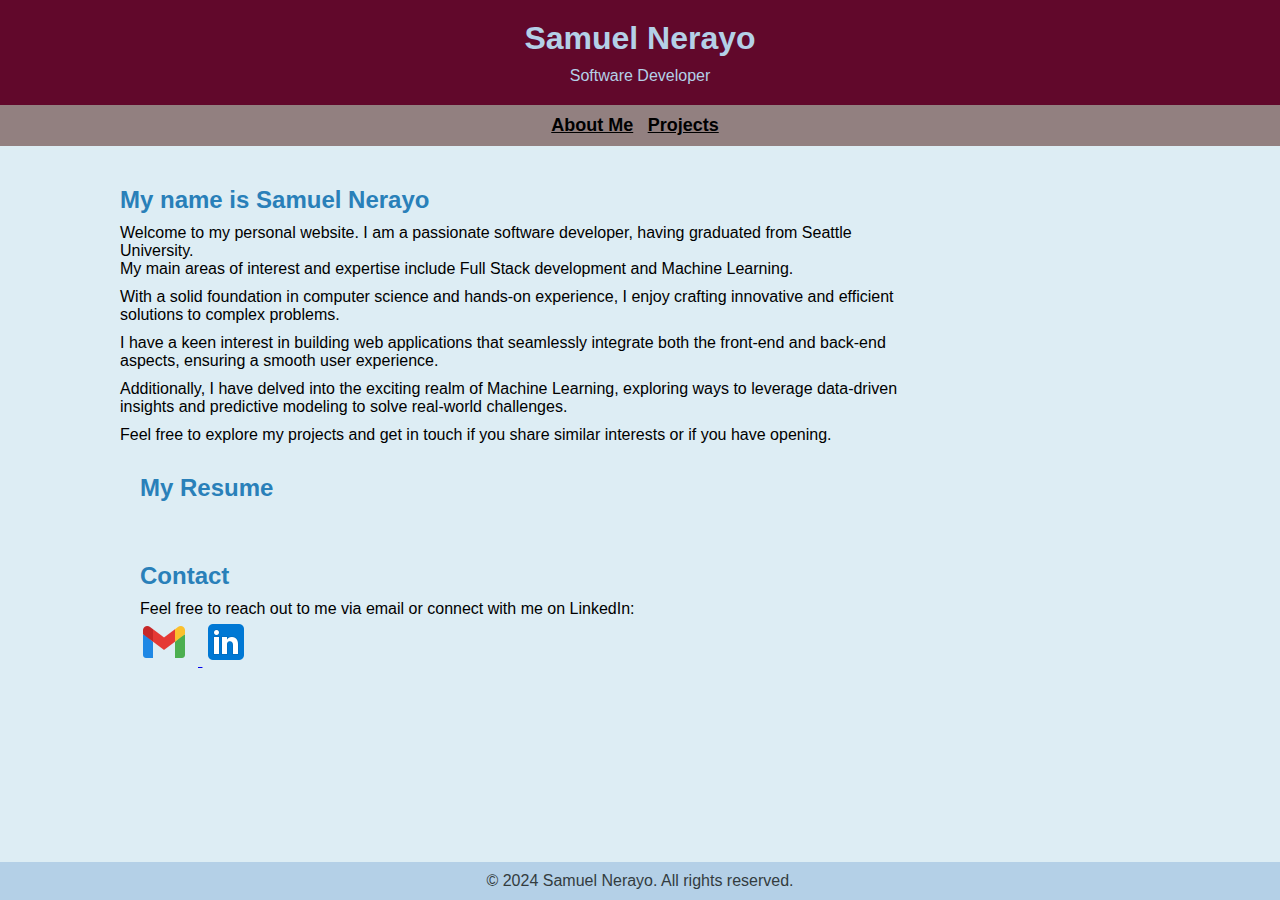
<file: index.html>
<!DOCTYPE html>
<html lang="en">
<head>
    <meta charset="UTF-8">
    <meta name="viewport" content="width=device-width, initial-scale=1.0">
    <link rel="stylesheet" href="styles.css">
    <title>Your Name - Personal Website</title>


</head>
<body>
    <header>
        <h1>Samuel Nerayo</h1>
        <p>Software Developer</p>
    </header>

    <nav>
        <ul>
            <li><a href="aboutme.html">About Me</a></li>
            <li><a href="https://github.com/samnerayo0620">Projects</a></li>

        </ul>
    </nav>

    <section id="about">
        <h2 style="margin-bottom: 10px;">My name is Samuel Nerayo </h2>
        <p>Welcome to my personal website. I am a passionate software developer, having graduated from Seattle University.</p>
        <p style="margin-bottom: 10px;">My main areas of interest and expertise include Full Stack development and Machine Learning.</p>
        <p style="margin-bottom: 10px;">With a solid foundation in computer science and hands-on experience, I enjoy crafting innovative and efficient solutions to complex problems.</p>
        <p style="margin-bottom: 10px;">I have a keen interest in building web applications that seamlessly integrate both the front-end and back-end aspects, ensuring a smooth user experience.</p>
        <p style="margin-bottom: 10px;">Additionally, I have delved into the exciting realm of Machine Learning, exploring ways to leverage data-driven insights and predictive modeling to solve real-world challenges.</p>
        <p style="margin-bottom: 10px;">Feel free to explore my projects and get in touch if you share similar interests or if you have opening. </p>
    
        <section id="resume">
            <h2><a href="SN-Resume_.pdf" download="Samuel_Nerayo_Resume.pdf">My Resume</a></h2>
            
        </section>

        <section id="contact">
            <h2 style="margin-bottom: 10px;">Contact</h2>
            <p>Feel free to reach out to me via email or connect with me on LinkedIn:</p>
            <a href="mailto:samuelnerayo@example.com">
                <img src="email.png" alt="Email icon" style="margin-right: 10px;">
            </a>
            <a href="https://www.linkedin.com/in/samuel-nerayo/" target="_blank">
                <img src="linkedin.png" alt="LinkedIn icon">
            </a>
        </section>
        
    
    <footer>
        <p>&copy; 2024 Samuel Nerayo. All rights reserved.</p>
    </footer>
</body>
</html>
</file>
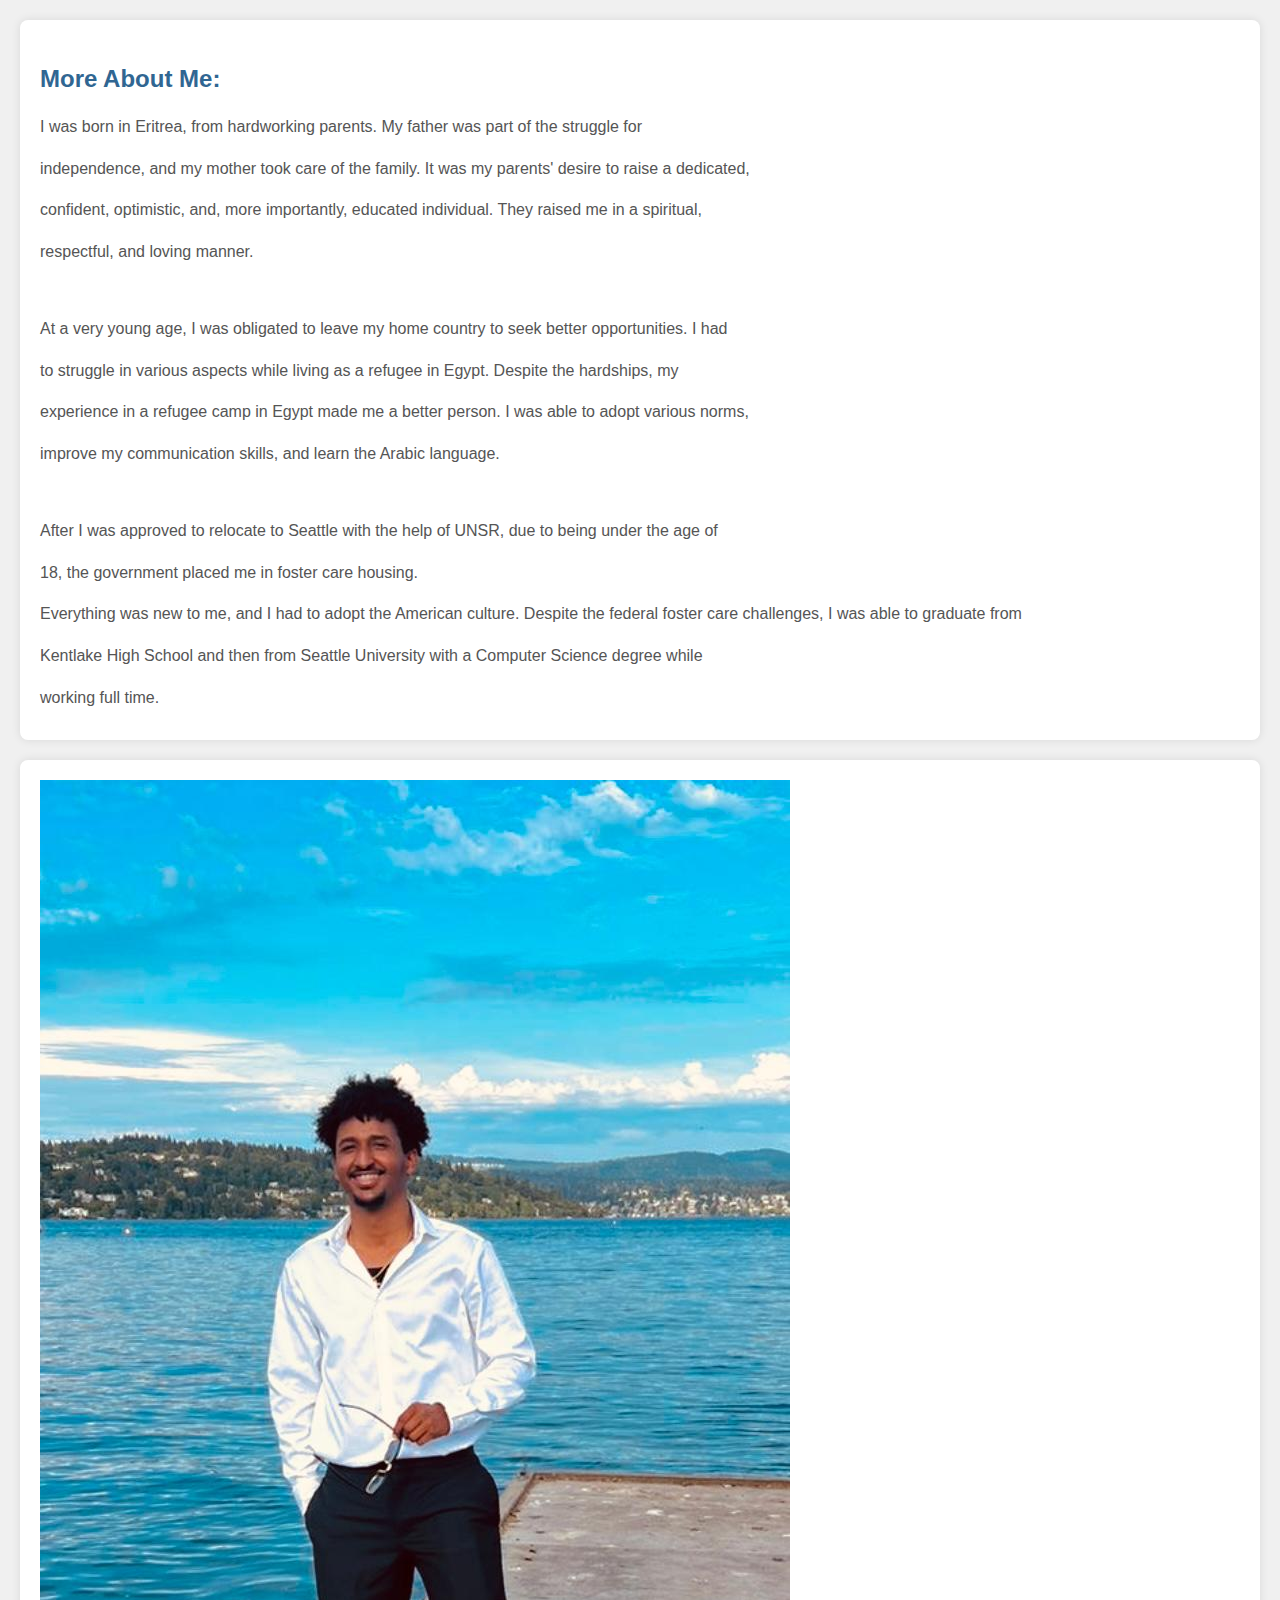
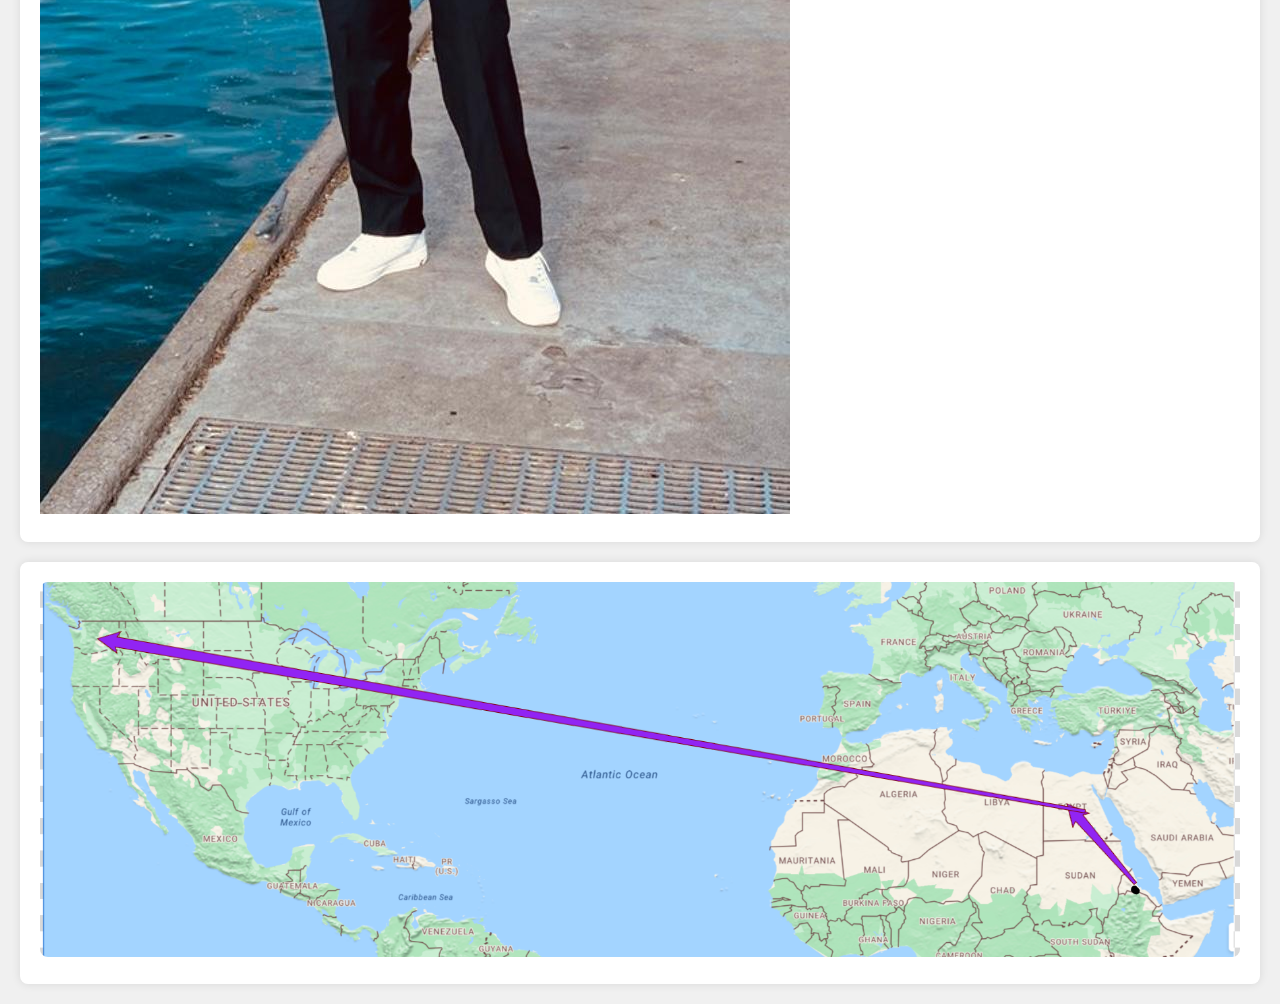
<file: aboutme.html>
<!DOCTYPE html>
<html lang="en">

<head>
    <meta charset="UTF-8">
    <meta name="viewport" content="width=device-width, initial-scale=1.0">
    <title>Personal Story</title>
    <style>
        body {
            font-family: Arial, sans-serif;
            line-height: 1.6;
            margin: 0;
            padding: 0;
            background-color: #f0f0f0;
        }

        section {
            margin: 20px;
            padding: 20px;
            background-color: #fff;
            border-radius: 8px;
            box-shadow: 0 0 10px rgba(0, 0, 0, 0.1);
        }

        h2 {
            margin-bottom: 10px;
            color: #306692;
        }

        p {
            margin-bottom: 10px;
            color: #555;
        }

        
        #image-container {
            
            max-width: 100%;
            margin-left: 20px;
        }

        #side-image {
            max-width: 100%;
            height: auto;
            border-radius: 8px;
        }


    </style>
</head>

<body>

    <section id="about">
        <h2 style="margin-bottom: 0px;">More About Me:</h2>
        <p style="margin-bottom: 0px;">I was born in Eritrea, from hardworking parents. My father was part of the struggle for </p>
        <p style="margin-bottom: 0px;">independence, and my mother took care of the family. It was my parents' desire to raise a dedicated,</p>
        <p style="margin-bottom: 10px;">confident, optimistic, and, more importantly, educated individual. They raised me in a spiritual, </p>
        <p style="margin-bottom: 10px;">respectful, and loving manner.</p>
       
        <br> 

        
        <p style="margin-bottom: 10px;">At a very young age, I was obligated to leave my home country to seek better opportunities. I had</p>
        <p>  to struggle in various aspects while living as a refugee in Egypt. Despite the hardships, my </p>
        <p style="margin-bottom: 10px;">experience in a refugee camp in Egypt made me a better person. I was able to adopt various norms,  </p>
        <p>improve my communication skills, and learn the Arabic language.</p>
        
        <br>

        <p style="margin-bottom: 10px;">After I was approved to relocate to Seattle with the help of UNSR, due to being under the age of</p>
        <p>18, the government placed me in foster care housing.</p>
        <p style="margin-bottom: 10px;">Everything was new to me, and I had to adopt the American culture. Despite the federal foster care challenges, I was able to graduate from </p>
        <p> Kentlake High School and then from Seattle University with a Computer Science degree while </p>
        <p> working full time.</p>
    
    </section>

    <section id="image" id="image-container">
        <img id="background" src="background1.jpeg" alt="Personal Journey Image">
    </section>

    <section id="image" id="image-container">
        <img id="side-image" src="journy.jpeg" alt="Personal Journey Image">
    </section>
   
</body>

</html>
</file>
<file: styles.css>
/* Reset some default margin and padding */
body, h1, h2, p, ul {
    margin: 0;
    padding: 0;
}

/* Apply a background color and image to the body */
body {
    background-color:#DDEDF4;
    font-family: 'Arial', sans-serif;
    
    background-repeat: no-repeat;
    background-size: 30%;
    background-position: right;
    background-attachment: fixed;
}

/* Header Styles */
header {
    text-align: center;
    padding: 20px;
    background-color: #61082B;
    color: #B4D0E7;
    
    background-size: cover; /* Ensure the background image covers the entire header */
    background-position: center; /* Center the background image */
    position: relative; /* Position relative for z-index */
}

h1 {
    margin-bottom: 10px;
    position: relative;
    z-index: 1; /* Set z-index to position text above the background image */
}

/* Navigation Styles */
nav {
    text-align: center;
    background-color: #928080;
    padding: 10px;
}

nav ul {
    list-style: none;
}

nav ul li {
    display: inline-block;
    margin-right: 10px;
}

nav a {
    text-decoration: underline;
    color: #000000;
    font-weight: bold;
    font-size: 18px;
}

/* Section Styles */
section {
    max-width: 800px;
    margin: 0 auto;
    padding: 40px 20px;
}

section#about {
    margin-left: 100px;
}

#about h2 {
    color: #2980b9;
    max-width: 800px;
}

#contact h2 {
    color: #2980b9;
}

/* Footer Styles */
footer {
    background-color: #B4D0E7;
    color: #333c3f;
    text-align: center;
    padding: 10px;
    position: fixed;
    bottom: 0;
    left: 0;
    right: 0;
}

/* Resume Section Styles */
#resume {
    max-width: 800px;
    margin: 0 auto;
    padding: 20px;
}

#resume h2 {
    color: #2980b9;
}

#resume a {
    color: #2980b9;
    text-decoration: none;
    font-weight: bold;
}

#resume a:hover {
    text-decoration: underline;
}

/* Responsive Styles */
@media (max-width: 600px) {
    section {
        padding: 20px 10px;
        max-width: 100%;
    }
}
</file>
